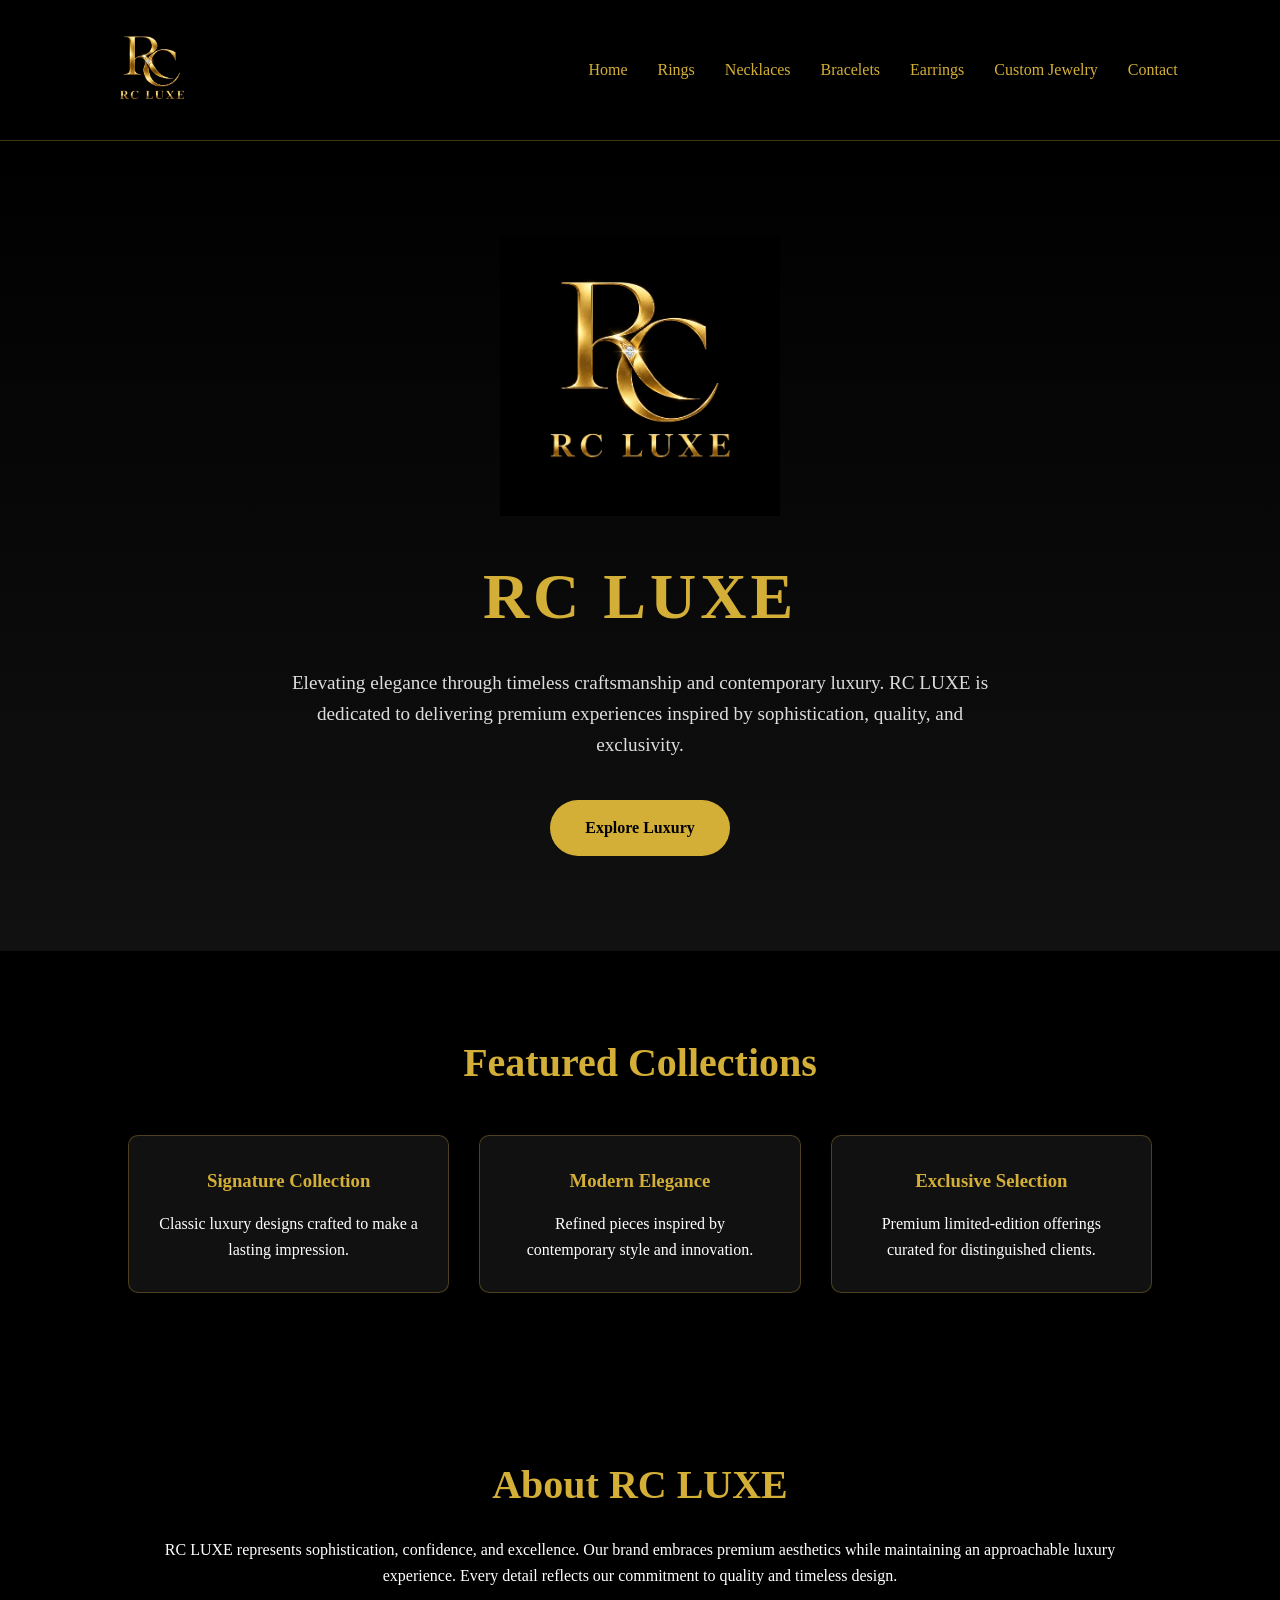
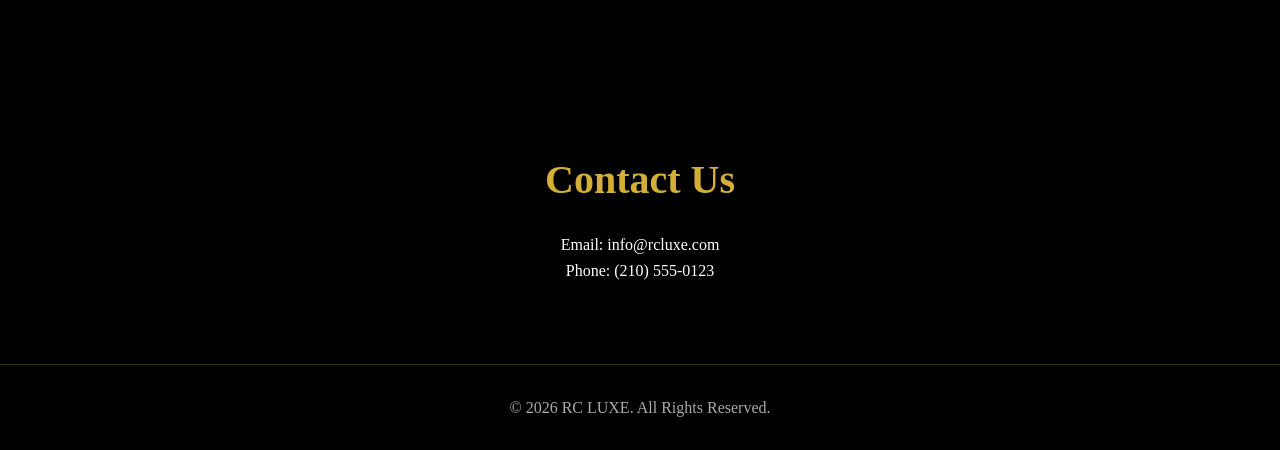
<file: index.html>
<!DOCTYPE html>
<html lang="en">
<head>
<meta charset="UTF-8">
<meta name="viewport" content="width=device-width, initial-scale=1.0">
<title>RC LUXE | Timeless Luxury</title>

<style>
*{
    margin:0;
    padding:0;
    box-sizing:border-box;
    font-family: 'Georgia', serif;
}

body{
    background:#000;
    color:white;
    line-height:1.6;
}

nav{
    display:flex;
    justify-content:space-between;
    align-items:center;
    padding:20px 8%;
    background:#000;
    border-bottom:1px solid rgba(212,175,55,.3);
    position:sticky;
    top:0;
}

.logo{
    width:100px;
}

nav ul{
    display:flex;
    list-style:none;
    gap:30px;
}

nav a{
    text-decoration:none;
    color:#d4af37;
    transition:.3s;
}

nav a:hover{
    color:white;
}

.hero{
    min-height:90vh;
    display:flex;
    flex-direction:column;
    justify-content:center;
    align-items:center;
    text-align:center;
    padding:40px;
    background:linear-gradient(to bottom,#000,#111);
}

.hero img{
    width:280px;
    margin-bottom:30px;
}

.hero h1{
    font-size:4rem;
    color:#d4af37;
    letter-spacing:4px;
}

.hero p{
    max-width:700px;
    margin:20px auto;
    font-size:1.2rem;
    color:#ddd;
}

.btn{
    background:#d4af37;
    color:black;
    padding:15px 35px;
    text-decoration:none;
    font-weight:bold;
    margin-top:20px;
    border-radius:30px;
    transition:.3s;
}

.btn:hover{
    background:white;
}

.section{
    padding:80px 10%;
    text-align:center;
}

.section h2{
    color:#d4af37;
    margin-bottom:20px;
    font-size:2.5rem;
}

.cards{
    display:grid;
    grid-template-columns:repeat(auto-fit,minmax(250px,1fr));
    gap:30px;
    margin-top:40px;
}

.card{
    background:#111;
    padding:30px;
    border:1px solid rgba(212,175,55,.3);
    border-radius:10px;
}

.card h3{
    color:#d4af37;
    margin-bottom:15px;
}

footer{
    text-align:center;
    padding:30px;
    border-top:1px solid rgba(212,175,55,.3);
    color:#aaa;
}
</style>
</head>

<body>

<nav>
    <img src="rc-luxe.png" alt="RC Luxe Logo" class="logo">

    <ul>
    <li><a href="index.html">Home</a></li>
    <li><a href="rings.html">Rings</a></li>
    <li><a href="necklaces.html">Necklaces</a></li>
    <li><a href="bracelets.html">Bracelets</a></li>
    <li><a href="earrings.html">Earrings</a></li>
    <li><a href="custom.html">Custom Jewelry</a></li>
    <li><a href="#contact">Contact</a></li>
    </ul>
</nav>

<section class="hero">
    <img src="rc-luxe.png" alt="RC Luxe">
    <h1>RC LUXE</h1>
    <p>
        Elevating elegance through timeless craftsmanship and contemporary luxury.
        RC LUXE is dedicated to delivering premium experiences inspired by
        sophistication, quality, and exclusivity.
    </p>

    <a href="#collections" class="btn">Explore Luxury</a>
</section>

<section class="section" id="collections">
    <h2>Featured Collections</h2>

    <div class="cards">
        <div class="card">
            <h3>Signature Collection</h3>
            <p>Classic luxury designs crafted to make a lasting impression.</p>
        </div>

        <div class="card">
            <h3>Modern Elegance</h3>
            <p>Refined pieces inspired by contemporary style and innovation.</p>
        </div>

        <div class="card">
            <h3>Exclusive Selection</h3>
            <p>Premium limited-edition offerings curated for distinguished clients.</p>
        </div>
    </div>
</section>

<section class="section" id="about">
    <h2>About RC LUXE</h2>

    <p>
        RC LUXE represents sophistication, confidence, and excellence.
        Our brand embraces premium aesthetics while maintaining an
        approachable luxury experience. Every detail reflects our commitment
        to quality and timeless design.
    </p>
</section>

<section class="section" id="contact">
    <h2>Contact Us</h2>

    <p>Email: info@rcluxe.com</p>
    <p>Phone: (210) 555-0123</p>
</section>

<footer>
    © 2026 RC LUXE. All Rights Reserved.
</footer>

</body>
</html>
</file>
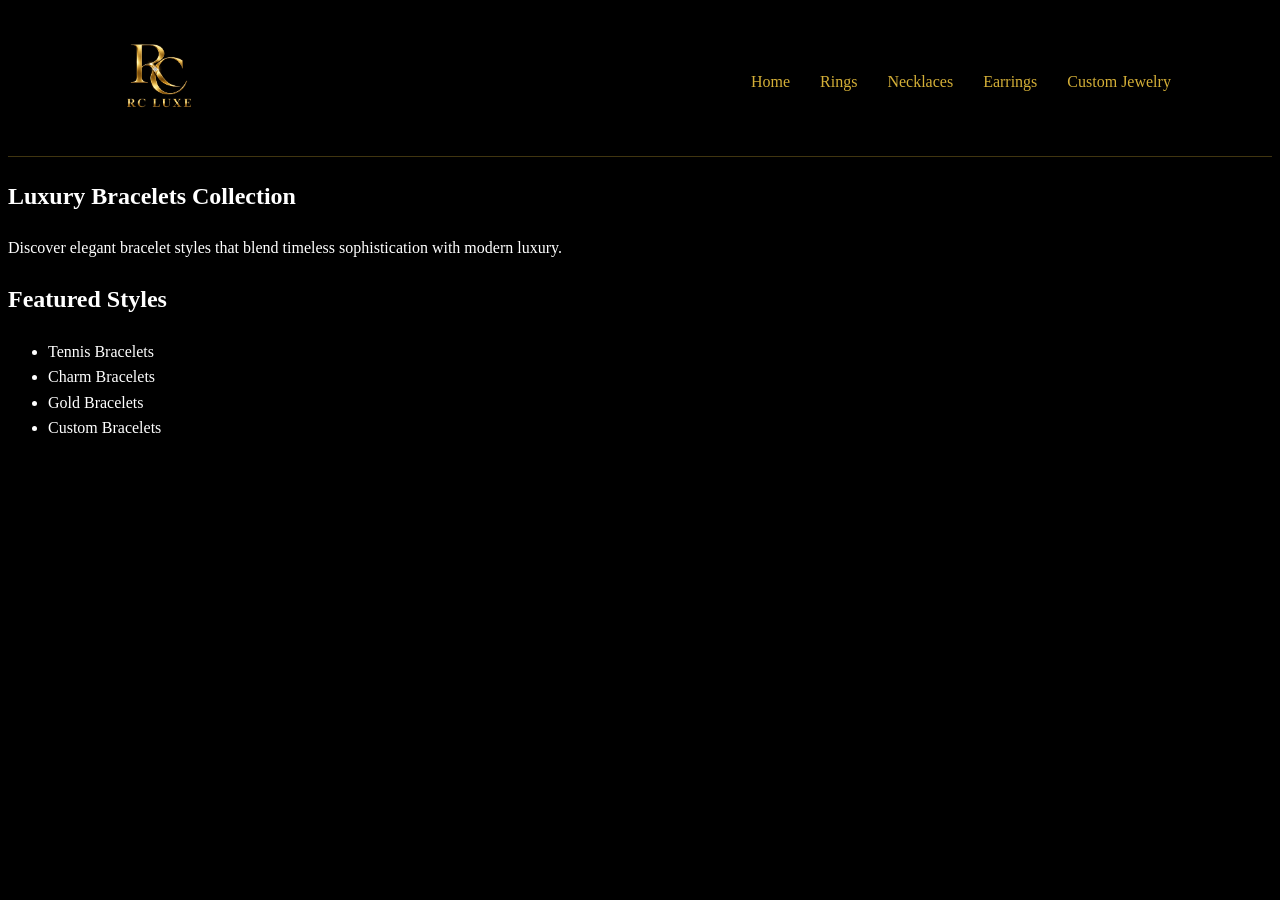
<file: bracelets.html>
<!DOCTYPE html>
<html lang="en">
<head>
<meta charset="UTF-8">
<meta name="viewport" content="width=device-width, initial-scale=1.0">
<title>Luxury Bracelets | RC Luxe</title>
<link rel="stylesheet" href="style.css">
</head>
<body>

<header>
    <nav>
        <a href="index.html">
    <img src="rc-luxe.png" alt="RC Luxe Logo" class="logo">
</a>
        <ul class="nav-links">
            <li><a href="index.html">Home</a></li>
            <li><a href="rings.html">Rings</a></li>
            <li><a href="necklaces.html">Necklaces</a></li>
            <li><a href="earrings.html">Earrings</a></li>
            <li><a href="custom.html">Custom Jewelry</a></li>
        </ul>
    </nav>
</header>

<section class="about-section">
    <h1>Luxury Bracelets Collection</h1>
    <p>
        Discover elegant bracelet styles that blend timeless sophistication
        with modern luxury.
    </p>

    <h2>Featured Styles</h2>
    <ul>
        <li>Tennis Bracelets</li>
        <li>Charm Bracelets</li>
        <li>Gold Bracelets</li>
        <li>Custom Bracelets</li>
    </ul>
</section>

</body>
</html>
</file>
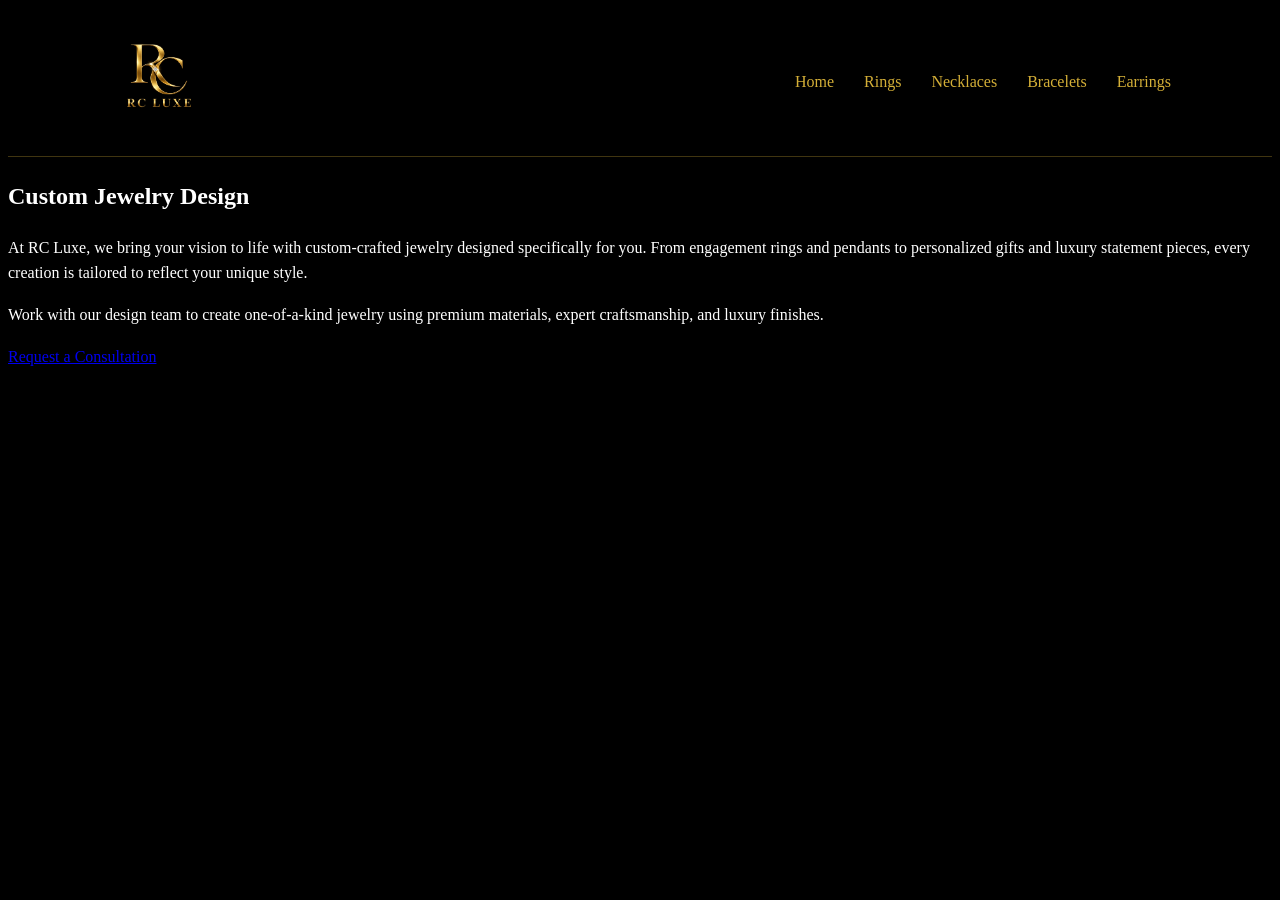
<file: custom.html>
<!DOCTYPE html>
<html lang="en">
<head>
<meta charset="UTF-8">
<meta name="viewport" content="width=device-width, initial-scale=1.0">
<title>Custom Jewelry | RC Luxe</title>
<link rel="stylesheet" href="style.css">
</head>
<body>

<header>
    <nav>
        <a href="index.html">
    <img src="rc-luxe.png" alt="RC Luxe Logo" class="logo">
</a>
        <ul class="nav-links">
            <li><a href="index.html">Home</a></li>
            <li><a href="rings.html">Rings</a></li>
            <li><a href="necklaces.html">Necklaces</a></li>
            <li><a href="bracelets.html">Bracelets</a></li>
            <li><a href="earrings.html">Earrings</a></li>
        </ul>
    </nav>
</header>

<section class="about-section">
    <h1>Custom Jewelry Design</h1>

    <p>
        At RC Luxe, we bring your vision to life with custom-crafted jewelry
        designed specifically for you. From engagement rings and pendants to
        personalized gifts and luxury statement pieces, every creation is
        tailored to reflect your unique style.
    </p>

    <p>
        Work with our design team to create one-of-a-kind jewelry using premium
        materials, expert craftsmanship, and luxury finishes.
    </p>

    <a href="mailto:info@rcluxe.com" class="btn-primary">
        Request a Consultation
    </a>
</section>

</body>
</html>
</file>
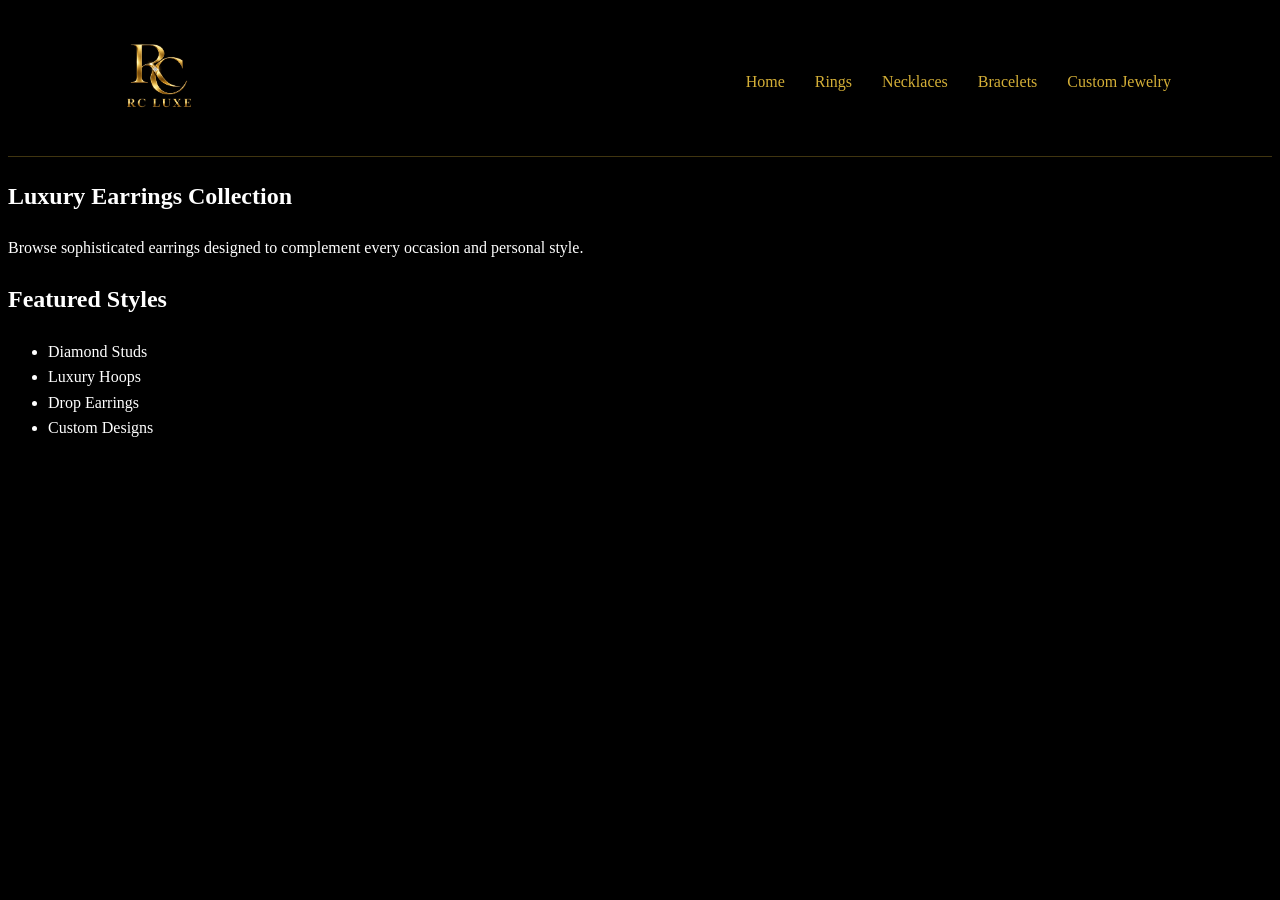
<file: earrings.html>
<!DOCTYPE html>
<html lang="en">
<head>
<meta charset="UTF-8">
<meta name="viewport" content="width=device-width, initial-scale=1.0">
<title>Luxury Earrings | RC Luxe</title>
<link rel="stylesheet" href="style.css">
</head>
<body>

<header>
    <nav>
        <a href="index.html">
    <img src="rc-luxe.png" alt="RC Luxe Logo" class="logo">
</a>
        <ul class="nav-links">
            <li><a href="index.html">Home</a></li>
            <li><a href="rings.html">Rings</a></li>
            <li><a href="necklaces.html">Necklaces</a></li>
            <li><a href="bracelets.html">Bracelets</a></li>
            <li><a href="custom.html">Custom Jewelry</a></li>
        </ul>
    </nav>
</header>

<section class="about-section">
    <h1>Luxury Earrings Collection</h1>
    <p>
        Browse sophisticated earrings designed to complement every occasion
        and personal style.
    </p>

    <h2>Featured Styles</h2>
    <ul>
        <li>Diamond Studs</li>
        <li>Luxury Hoops</li>
        <li>Drop Earrings</li>
        <li>Custom Designs</li>
    </ul>
</section>

</body>
</html>
</file>
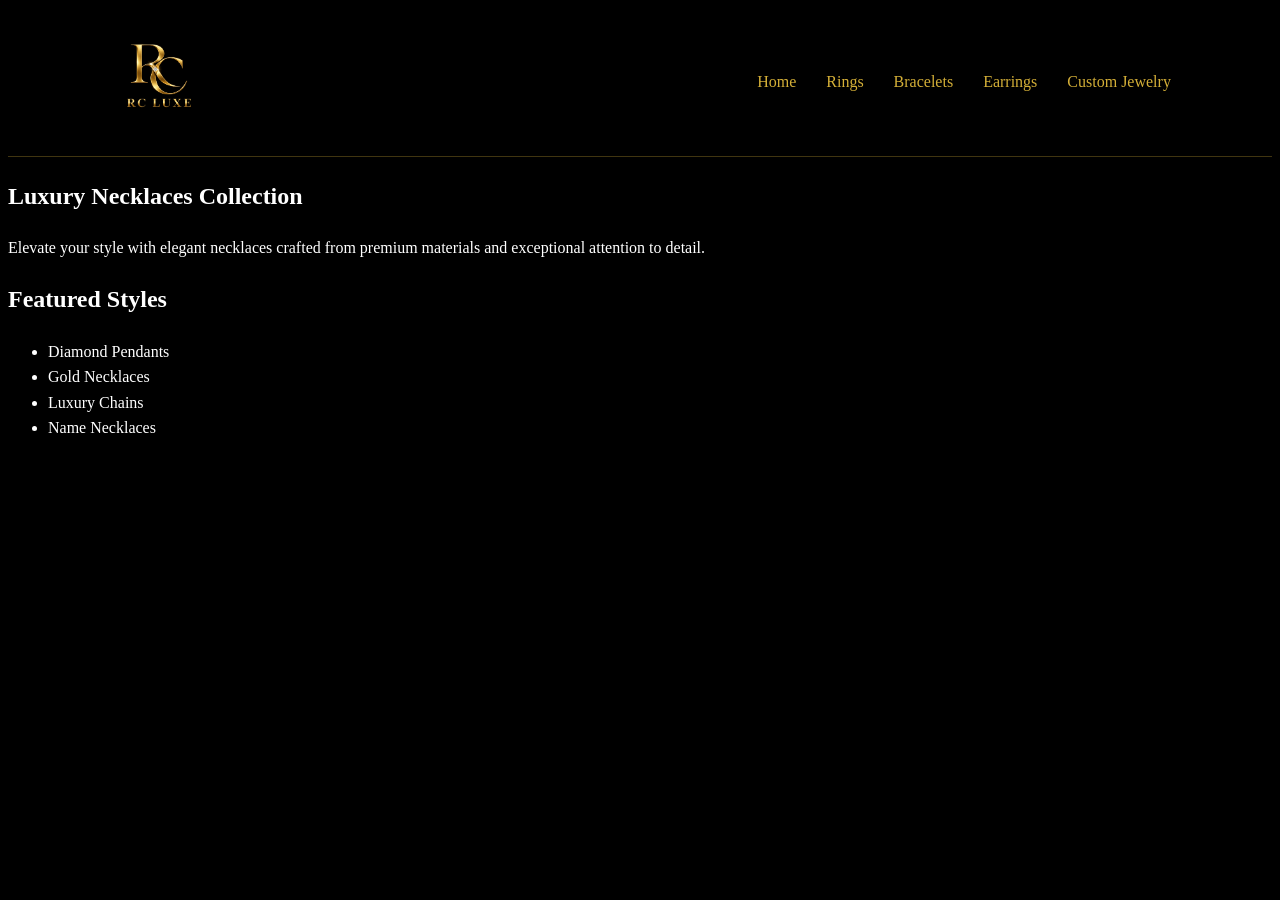
<file: necklaces.html>
<!DOCTYPE html>
<html lang="en">
<head>
<meta charset="UTF-8">
<meta name="viewport" content="width=device-width, initial-scale=1.0">
<title>Luxury Necklaces | RC Luxe</title>
<link rel="stylesheet" href="style.css">
</head>
<body>

<header>
    <nav>
        <a href="index.html">
    <img src="rc-luxe.png" alt="RC Luxe Logo" class="logo">
</a>
        <ul class="nav-links">
            <li><a href="index.html">Home</a></li>
            <li><a href="rings.html">Rings</a></li>
            <li><a href="bracelets.html">Bracelets</a></li>
            <li><a href="earrings.html">Earrings</a></li>
            <li><a href="custom.html">Custom Jewelry</a></li>
        </ul>
    </nav>
</header>

<section class="about-section">
    <h1>Luxury Necklaces Collection</h1>
    <p>
        Elevate your style with elegant necklaces crafted from premium materials
        and exceptional attention to detail.
    </p>

    <h2>Featured Styles</h2>
    <ul>
        <li>Diamond Pendants</li>
        <li>Gold Necklaces</li>
        <li>Luxury Chains</li>
        <li>Name Necklaces</li>
    </ul>
</section>

</body>
</html>
</file>
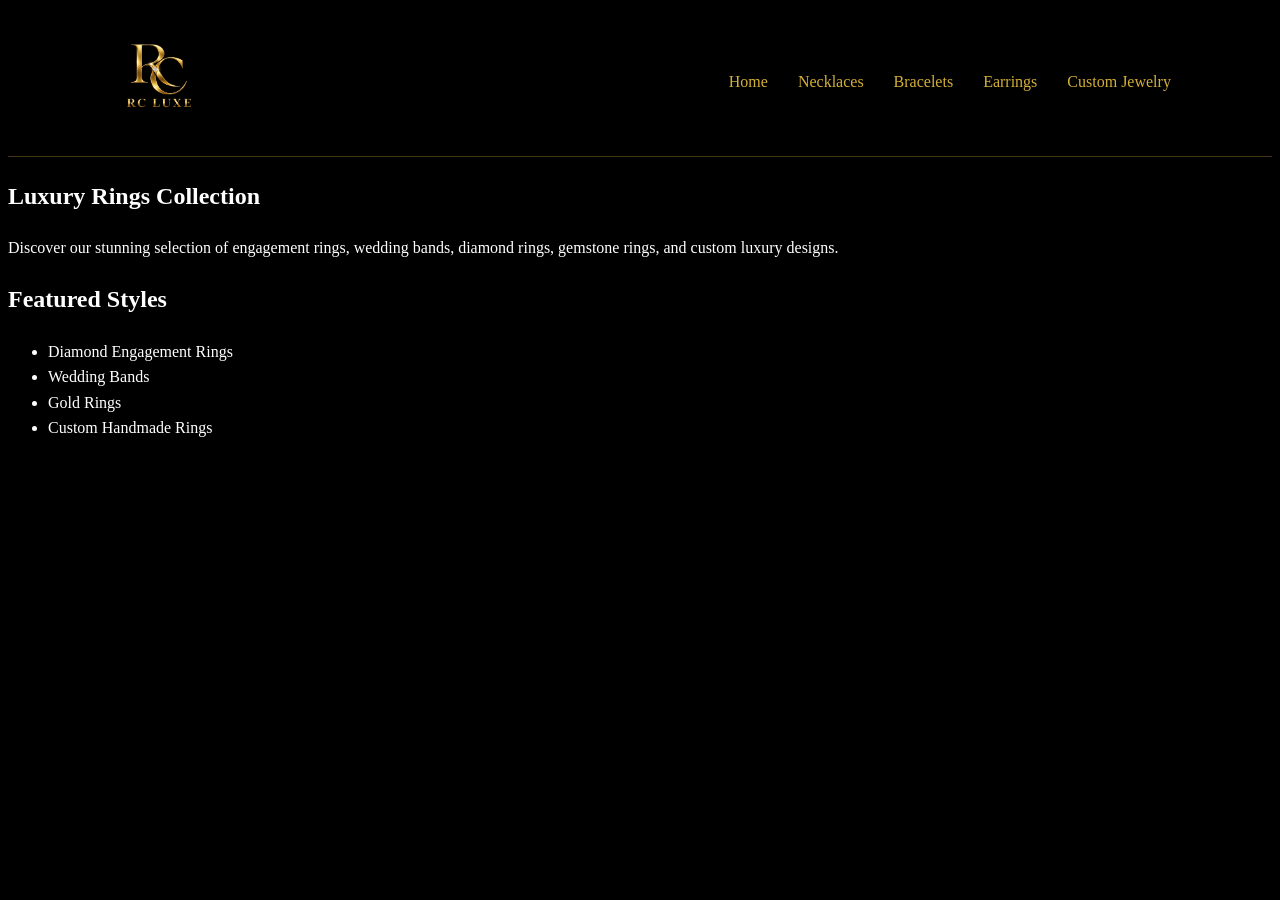
<file: rings.html>
<!DOCTYPE html>
<html lang="en">
<head>
<meta charset="UTF-8">
<meta name="viewport" content="width=device-width, initial-scale=1.0">
<title>Luxury Rings | RC Luxe</title>
<link rel="stylesheet" href="style.css">
</head>
<body>

<header>
    <nav>
        <a href="index.html">
    <img src="rc-luxe.png" alt="RC Luxe Logo" class="logo">
</a>
        <ul class="nav-links">
            <li><a href="index.html">Home</a></li>
            <li><a href="necklaces.html">Necklaces</a></li>
            <li><a href="bracelets.html">Bracelets</a></li>
            <li><a href="earrings.html">Earrings</a></li>
            <li><a href="custom.html">Custom Jewelry</a></li>
        </ul>
    </nav>
</header>

<section class="about-section">
    <h1>Luxury Rings Collection</h1>
    <p>
        Discover our stunning selection of engagement rings, wedding bands,
        diamond rings, gemstone rings, and custom luxury designs.
    </p>

    <h2>Featured Styles</h2>
    <ul>
        <li>Diamond Engagement Rings</li>
        <li>Wedding Bands</li>
        <li>Gold Rings</li>
        <li>Custom Handmade Rings</li>
    </ul>
</section>

</body>
</html>
</file>
<file: style.css>
<style>
*{
    margin:0;
    padding:0;
    box-sizing:border-box;
    font-family: 'Georgia', serif;
}

body{
    background:#000;
    color:white;
    line-height:1.6;
}

nav{
    display:flex;
    justify-content:space-between;
    align-items:center;
    padding:20px 8%;
    background:#000;
    border-bottom:1px solid rgba(212,175,55,.3);
    position:sticky;
    top:0;
}

.logo{
    width:100px;
}

nav ul{
    display:flex;
    list-style:none;
    gap:30px;
}

nav a{
    text-decoration:none;
    color:#d4af37;
    transition:.3s;
}

nav a:hover{
    color:white;
}

.hero{
    min-height:90vh;
    display:flex;
    flex-direction:column;
    justify-content:center;
    align-items:center;
    text-align:center;
    padding:40px;
    background:linear-gradient(to bottom,#000,#111);
}

.hero img{
    width:280px;
    margin-bottom:30px;
}

.hero h1{
    font-size:4rem;
    color:#d4af37;
    letter-spacing:4px;
}

.hero p{
    max-width:700px;
    margin:20px auto;
    font-size:1.2rem;
    color:#ddd;
}

.btn{
    background:#d4af37;
    color:black;
    padding:15px 35px;
    text-decoration:none;
    font-weight:bold;
    margin-top:20px;
    border-radius:30px;
    transition:.3s;
}

.btn:hover{
    background:white;
}

.section{
    padding:80px 10%;
    text-align:center;
}

.section h2{
    color:#d4af37;
    margin-bottom:20px;
    font-size:2.5rem;
}

.cards{
    display:grid;
    grid-template-columns:repeat(auto-fit,minmax(250px,1fr));
    gap:30px;
    margin-top:40px;
}

.card{
    background:#111;
    padding:30px;
    border:1px solid rgba(212,175,55,.3);
    border-radius:10px;
}

.card h3{
    color:#d4af37;
    margin-bottom:15px;
}

footer{
    text-align:center;
    padding:30px;
    border-top:1px solid rgba(212,175,55,.3);
    color:#aaa;
}
</style>
</file>
